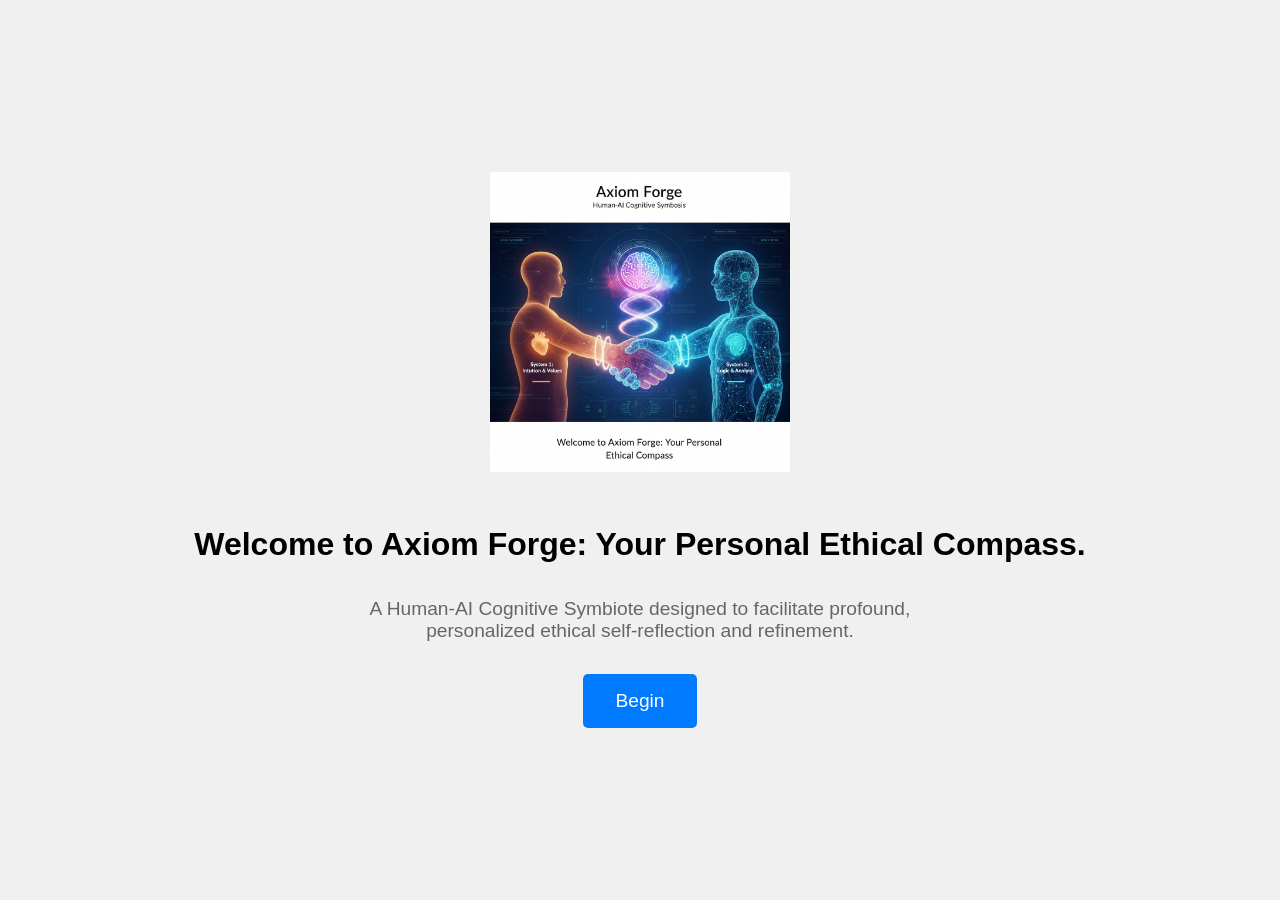
<file: index.html>
<!DOCTYPE html>
<html lang="en">
<head>
    <meta charset="UTF-8">
    <meta name="viewport" content="width=device-width, initial-scale=1.0">
    <title>Axiom Forge</title>
    <link rel="stylesheet" href="styles.css">
</head>
<body>
    <div id="app">
        <div id="welcome-screen" class="screen">
            <img src="images/welcome_screen.png" alt="Human-AI Cognitive Symbiosis" class="welcome-image">
            <h1>Welcome to Axiom Forge: Your Personal Ethical Compass.</h1>
            <p>A Human-AI Cognitive Symbiote designed to facilitate profound, personalized ethical self-reflection and refinement.</p>
            <button id="begin-button">Begin</button>
        </div>

        <div id="mode-selection-screen" class="screen">
            <img src="images/mode_selection.png" alt="Mode Selection" class="mode-image">
            <h2>Choose Your Mode</h2>
            <div class="mode-container">
                <div class="mode">
                    <h3>Collaborative Clarifier</h3>
                    <p>A supportive environment for exploring the implications of one's beliefs.</p>
                    <button class="select-mode-button" data-mode="collaborative">Select</button>
                </div>
                <div class="mode">
                    <h3>Personal Red-Team</h3>
                    <p>This mode will rigorously challenge your deeply held beliefs. It is designed to expose contradictions and potential weaknesses. This process can be intense and may lead to cognitive dissonance. You are in complete control and can exit at any time.</p>
                    <div class="consent-container">
                        <input type="checkbox" id="red-team-consent">
                        <label for="red-team-consent">I understand and willingly consent to engage with the Personal Red-Team protocol. I affirm my desire for this rigorous self-examination.</label>
                    </div>
                    <button class="select-mode-button" data-mode="red-team" disabled>Select</button>
                </div>
            </div>
        </div>
    </div>
    <script src="script.js"></script>
</body>
</html>
</file>
<file: styles.css>
body {
    font-family: sans-serif;
    display: flex;
    justify-content: center;
    align-items: center;
    min-height: 100vh;
    margin: 0;
    background-color: #f0f0f0;
    text-align: center;
}

.screen {
    display: none;
    flex-direction: column;
    align-items: center;
}

#welcome-screen {
    display: flex;
}

.welcome-image {
    width: 300px;
    margin-bottom: 2rem;
}

h1 {
    font-size: 2rem;
    margin-bottom: 1rem;
}

p {
    font-size: 1.2rem;
    color: #666;
    max-width: 600px;
    margin-bottom: 2rem;
}

button {
    padding: 1rem 2rem;
    font-size: 1.2rem;
    cursor: pointer;
    border: none;
    background-color: #007bff;
    color: white;
    border-radius: 5px;
    transition: background-color 0.3s;
}

button:hover {
    background-color: #0056b3;
}

.mode-image {
    width: 200px;
    margin-bottom: 2rem;
}

.mode-container {
    display: flex;
    justify-content: center;
    gap: 2rem;
}

.mode {
    border: 1px solid #ccc;
    padding: 2rem;
    border-radius: 10px;
    width: 300px;
    display: flex;
    flex-direction: column;
    justify-content: space-between;
}

h2 {
    font-size: 1.8rem;
    margin-bottom: 2rem;
}

h3 {
    font-size: 1.5rem;
    margin-bottom: 1rem;
}

.consent-container {
    display: flex;
    align-items: flex-start;
    margin: 1rem 0;
    text-align: left;
}

#red-team-consent {
    margin-right: 0.5rem;
}

button[disabled] {
    background-color: #ccc;
    cursor: not-allowed;
}
</file>
<file: frontend/styles.css>
body {
    font-family: sans-serif;
    display: flex;
    justify-content: center;
    align-items: center;
    min-height: 100vh;
    margin: 0;
    background-color: #f0f0f0;
    text-align: center;
}

.screen {
    display: none;
    flex-direction: column;
    align-items: center;
}

#welcome-screen {
    display: flex;
}

.welcome-image {
    width: 300px;
    margin-bottom: 2rem;
}

h1 {
    font-size: 2rem;
    margin-bottom: 1rem;
}

p {
    font-size: 1.2rem;
    color: #666;
    max-width: 600px;
    margin-bottom: 2rem;
}

button {
    padding: 1rem 2rem;
    font-size: 1.2rem;
    cursor: pointer;
    border: none;
    background-color: #007bff;
    color: white;
    border-radius: 5px;
    transition: background-color 0.3s;
}

button:hover {
    background-color: #0056b3;
}

.mode-image {
    width: 200px;
    margin-bottom: 2rem;
}

.mode-container {
    display: flex;
    justify-content: center;
    gap: 2rem;
}

.mode {
    border: 1px solid #ccc;
    padding: 2rem;
    border-radius: 10px;
    width: 300px;
    display: flex;
    flex-direction: column;
    justify-content: space-between;
}

h2 {
    font-size: 1.8rem;
    margin-bottom: 2rem;
}

h3 {
    font-size: 1.5rem;
    margin-bottom: 1rem;
}

.consent-container {
    display: flex;
    align-items: flex-start;
    margin: 1rem 0;
    text-align: left;
}

#red-team-consent {
    margin-right: 0.5rem;
}

button[disabled] {
    background-color: #ccc;
    cursor: not-allowed;
}

#axiom-screen {
    width: 80%;
    max-width: 800px;
}

.axiom-form-container {
    display: flex;
    justify-content: center;
    width: 100%;
    margin-bottom: 2rem;
}

#axiom-input {
    width: 70%;
    padding: 1rem;
    font-size: 1rem;
    border: 1px solid #ccc;
    border-radius: 5px 0 0 5px;
}

#add-axiom-button {
    border-radius: 0 5px 5px 0;
}

#axiom-list {
    list-style-type: none;
    padding: 0;
    width: 100%;
    text-align: left;
}

#axiom-list li {
    background-color: white;
    padding: 1rem;
    border: 1px solid #ddd;
    border-radius: 5px;
    margin-bottom: 1rem;
    display: flex;
    justify-content: space-between;
    align-items: center;
}

.delete-axiom-button {
    background-color: #dc3545;
    padding: 0.5rem 1rem;
    font-size: 1rem;
}

.delete-axiom-button:hover {
    background-color: #c82333;
}

#axiom-list li input[type="checkbox"] {
    margin-right: 1rem;
}

.generate-dilemma-button {
    background-color: #28a745;
    margin-left: 10px;
}

.generate-dilemma-button:hover {
    background-color: #218838;
}

#dilemma-container {
    margin-top: 2rem;
    padding: 2rem;
    border: 1px solid #ccc;
    border-radius: 10px;
    background-color: #f8f9fa;
    width: 100%;
    text-align: left;
}

#dilemma-options {
    margin-top: 1rem;
}

#dilemma-options button {
    display: block;
    width: 100%;
    margin-bottom: 0.5rem;
    text-align: left;
    background-color: #17a2b8;
}

#dilemma-options button:hover {
    background-color: #138496;
}
</file>
